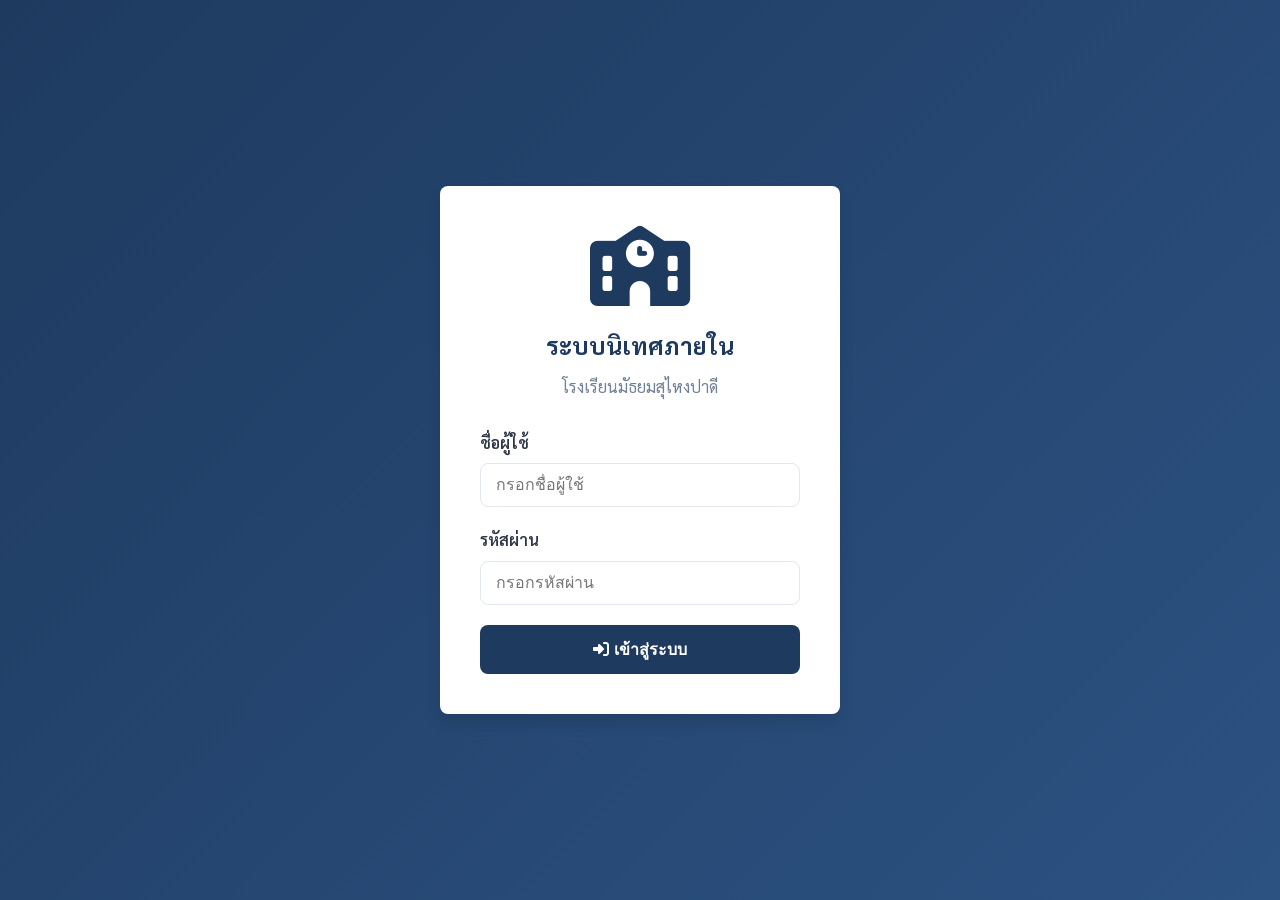
<file: index.html>
<!DOCTYPE html>
<html lang="th">
<head>
  <meta charset="UTF-8">
  <meta name="viewport" content="width=device-width, initial-scale=1.0">
  <title>ระบบนิเทศภายในโรงเรียนมัธยมสุไหงปาดี</title>
  <link rel="stylesheet" href="css/style.css">
  <link rel="stylesheet" href="https://cdnjs.cloudflare.com/ajax/libs/font-awesome/6.4.0/css/all.min.css">
  <link href="https://fonts.googleapis.com/css2?family=Sarabun:wght@300;400;500;600;700&display=swap" rel="stylesheet">
</head>
<body>
  <!-- Login Page -->
  <div id="loginPage" class="login-container">
    <div class="login-box">
      <div class="school-logo">
        <i class="fas fa-school" style="font-size: 80px; color: #1e3a5f;"></i>
      </div>
      <h1>ระบบนิเทศภายใน</h1>
      <h2>โรงเรียนมัธยมสุไหงปาดี</h2>
      <form onsubmit="login(event)">
        <div class="form-group">
          <label>ชื่อผู้ใช้</label>
          <input type="text" id="loginUsername" placeholder="กรอกชื่อผู้ใช้" required>
        </div>
        <div class="form-group">
          <label>รหัสผ่าน</label>
          <input type="password" id="loginPassword" placeholder="กรอกรหัสผ่าน" required>
        </div>
        <button type="submit" id="loginBtn" class="btn btn-primary btn-block">
          <i class="fas fa-sign-in-alt"></i> เข้าสู่ระบบ
        </button>
      </form>
    </div>
  </div>

  <!-- Main Application -->
  <div id="appContainer" class="app-container" style="display: none;">
    <!-- Sidebar -->
    <aside class="sidebar">
      <div class="sidebar-header">
        <h3><i class="fas fa-school"></i> โรงเรียนมัธยมสุไหงปาดี</h3>
        <p>ระบบบริหารจัดการนิเทศภายใน</p>
      </div>
      <ul class="sidebar-nav">
        <li>
          <a href="#" data-page="dashboard" class="active" onclick="navigateTo('dashboard')">
            <i class="fas fa-tachometer-alt"></i> แดชบอร์ด
          </a>
        </li>
        <li>
          <a href="#" data-page="booking" onclick="navigateTo('booking')">
            <i class="fas fa-calendar-check"></i> จองวันนิเทศ
          </a>
        </li>
        <li>
          <a href="#" data-page="files" onclick="navigateTo('files')">
            <i class="fas fa-file-upload"></i> ส่งงาน/ไฟล์
          </a>
        </li>
        <li>
          <a href="#" data-page="evaluation" onclick="navigateTo('evaluation')">
            <i class="fas fa-clipboard-check"></i> ประเมินผล
          </a>
        </li>
        <li id="adminMenu">
          <a href="#" data-page="admin" onclick="navigateTo('admin')">
            <i class="fas fa-cog"></i> จัดการระบบ
          </a>
        </li>
        <li>
          <a href="#" data-page="reports" onclick="navigateTo('reports')">
            <i class="fas fa-chart-bar"></i> รายงาน
          </a>
        </li>
        <li>
          <a href="#" onclick="logout()">
            <i class="fas fa-sign-out-alt"></i> ออกจากระบบ
          </a>
        </li>
      </ul>
    </aside>

    <!-- Main Content -->
    <main class="main-content">
      <!-- Loading Spinner -->
      <div class="loading">
        <div class="spinner"></div>
        <p>กำลังโหลดข้อมูล...</p>
      </div>

      <!-- Dashboard Page -->
      <div id="dashboardPage" class="page active">
        <div class="page-header">
          <h1><i class="fas fa-tachometer-alt"></i> แดชบอร์ด</h1>
          <p>ภาพรวมระบบบริหารจัดการนิเทศภายใน</p>
          <p>ยินดีต้อนรับ: <strong id="userName"></strong> (<span id="userRole"></span>)</p>
        </div>

        <div class="stats-grid">
          <div class="stat-card primary">
            <div class="stat-icon"><i class="fas fa-calendar-alt"></i></div>
            <div class="stat-value" id="totalBookings">0</div>
            <div class="stat-label">การจองทั้งหมด</div>
          </div>
          <div class="stat-card success">
            <div class="stat-icon"><i class="fas fa-check-circle"></i></div>
            <div class="stat-value" id="completedBookings">0</div>
            <div class="stat-label">นิเทศแล้ว</div>
          </div>
          <div class="stat-card warning">
            <div class="stat-icon"><i class="fas fa-clock"></i></div>
            <div class="stat-value" id="pendingBookings">0</div>
            <div class="stat-label">รอดำเนินการ</div>
          </div>
          <div class="stat-card info">
            <div class="stat-icon"><i class="fas fa-file-alt"></i></div>
            <div class="stat-value" id="totalFiles">0</div>
            <div class="stat-label">ไฟล์งานทั้งหมด</div>
          </div>
          <div class="stat-card success">
            <div class="stat-icon"><i class="fas fa-file-contract"></i></div>
            <div class="stat-value" id="approvedFiles">0</div>
            <div class="stat-label">ไฟล์ผ่านแล้ว</div>
          </div>
          <div class="stat-card primary">
            <div class="stat-icon"><i class="fas fa-star"></i></div>
            <div class="stat-value" id="totalEvaluations">0</div>
            <div class="stat-label">ผลการประเมิน</div>
          </div>
        </div>

        <div class="dashboard-grid" style="display: grid; grid-template-columns: 1fr 1fr; gap: 20px;">
          <div class="card">
            <div class="card-header">
              <h3><i class="fas fa-calendar"></i> ปฏิทินการจอง</h3>
              <div class="calendar-nav">
                <button class="btn btn-sm" onclick="prevMonth()"><i class="fas fa-chevron-left"></i></button>
                <span id="calendarMonth"></span>
                <button class="btn btn-sm" onclick="nextMonth()"><i class="fas fa-chevron-right"></i></button>
              </div>
            </div>
            <div class="calendar-grid" id="calendarGrid"></div>
          </div>

          <div class="card">
            <div class="card-header">
              <h3><i class="fas fa-list"></i> การจองล่าสุด</h3>
            </div>
            <div class="table-responsive">
              <table>
                <thead>
                  <tr>
                    <th>วันที่</th>
                    <th>ครู</th>
                    <th>กลุ่มสาระ</th>
                    <th>เวลา</th>
                    <th>สถานะ</th>
                  </tr>
                </thead>
                <tbody id="recentBookingsTable"></tbody>
              </table>
            </div>
          </div>
        </div>

        <div class="card">
          <div class="card-header">
            <h3><i class="fas fa-file"></i> สถานะส่งงานล่าสุด</h3>
          </div>
          <div class="table-responsive">
            <table>
              <thead>
                <tr>
                  <th>ครู</th>
                  <th>ประเภทไฟล์</th>
                  <th>สถานะ</th>
                </tr>
              </thead>
              <tbody id="recentFilesTable"></tbody>
            </table>
          </div>
        </div>
      </div>

      <!-- Booking Page -->
      <div id="bookingPage" class="page">
        <div class="page-header">
          <h1><i class="fas fa-calendar-check"></i> จองวันนิเทศ</h1>
          <p>จัดการการจองวันและเวลานิเทศ</p>
        </div>

        <div class="card">
          <div class="card-header">
            <h3>รายการจองทั้งหมด</h3>
            <button class="btn btn-primary" onclick="showBookingForm()">
              <i class="fas fa-plus"></i> จองวันนิเทศใหม่
            </button>
          </div>
          <div class="table-responsive">
            <table>
              <thead>
                <tr>
                  <th>รหัส</th>
                  <th>วันที่</th>
                  <th>เวลา</th>
                  <th>ครู</th>
                  <th>กลุ่มสาระ</th>
                  <th>คาบ</th>
                  <th>วิชา</th>
                  <th>ชั้น</th>
                  <th>ห้อง</th>
                  <th>สถานะ</th>
                  <th>จัดการ</th>
                </tr>
              </thead>
              <tbody id="bookingsTableBody"></tbody>
            </table>
          </div>
        </div>
      </div>

      <!-- Files Page -->
      <div id="filesPage" class="page">
        <div class="page-header">
          <h1><i class="fas fa-file-upload"></i> ส่งงาน/ไฟล์</h1>
          <p>อัพโหลดและจัดการไฟล์งานนิเทศ</p>
        </div>

        <div class="card">
          <div class="card-header">
            <h3>ไฟล์งานทั้งหมด</h3>
            <button class="btn btn-primary" onclick="showUploadForm()">
              <i class="fas fa-upload"></i> อัพโหลดไฟล์ใหม่
            </button>
          </div>
          <div class="table-responsive">
            <table>
              <thead>
                <tr>
                  <th>รหัส</th>
                  <th>วันที่ส่ง</th>
                  <th>ครู</th>
                  <th>ประเภทไฟล์</th>
                  <th>ลิงก์</th>
                  <th>สถานะ</th>
                  <th>จัดการ</th>
                </tr>
              </thead>
              <tbody id="filesTableBody"></tbody>
            </table>
          </div>
        </div>
      </div>

      <!-- Evaluation Page -->
      <div id="evaluationPage" class="page">
        <div class="page-header">
          <h1><i class="fas fa-clipboard-check"></i> ประเมินผล</h1>
          <p>บันทึกและดูผลการประเมินการนิเทศ</p>
        </div>

        <div class="card">
          <div class="card-header">
            <h3>ผลการประเมินทั้งหมด</h3>
            <button class="btn btn-primary" onclick="showEvaluationForm()">
              <i class="fas fa-plus"></i> บันทึกผลการประเมินใหม่
            </button>
          </div>
          <div class="table-responsive">
            <table>
              <thead>
                <tr>
                  <th>รหัส</th>
                  <th>วันที่นิเทศ</th>
                  <th>ครู</th>
                  <th>จุดเด่น</th>
                  <th>จุดพัฒนา</th>
                  <th>ข้อเสนอแนะ</th>
                  <th>ระดับคุณภาพ</th>
                </tr>
              </thead>
              <tbody id="evaluationsTableBody"></tbody>
            </table>
          </div>
        </div>
      </div>

      <!-- Admin Page -->
      <div id="adminPage" class="page">
        <div class="page-header">
          <h1><i class="fas fa-cog"></i> จัดการระบบ</h1>
          <p>จัดการการจอง ตรวจสอบไฟล์ และพิมพ์รายงาน</p>
        </div>

        <div class="tabs">
          <button class="tab-btn active" onclick="showTab('adminBookings')">จัดการการจอง</button>
          <button class="tab-btn" onclick="showTab('adminFiles')">ตรวจผลงาน</button>
          <button class="tab-btn" onclick="showTab('adminReports')">พิมพ์รายงาน</button>
        </div>

        <div id="adminBookings" class="tab-content active">
          <div class="card">
            <div class="card-header">
              <h3>รายการจองทั้งหมด</h3>
            </div>
            <div class="table-responsive">
              <table>
                <thead>
                  <tr>
                    <th>รหัส</th>
                    <th>วันที่</th>
                    <th>เวลา</th>
                    <th>ครู</th>
                    <th>กลุ่มสาระ</th>
                    <th>สถานะ</th>
                    <th>จัดการ</th>
                  </tr>
                </thead>
                <tbody id="adminBookingsTableBody"></tbody>
              </table>
            </div>
          </div>
        </div>

        <div id="adminFiles" class="tab-content">
          <div class="card">
            <div class="card-header">
              <h3>ไฟล์งานที่ต้องตรวจสอบ</h3>
            </div>
            <div class="table-responsive">
              <table>
                <thead>
                  <tr>
                    <th>รหัส</th>
                    <th>ครู</th>
                    <th>ประเภทไฟล์</th>
                    <th>สถานะ</th>
                    <th>จัดการ</th>
                  </tr>
                </thead>
                <tbody id="adminFilesTableBody"></tbody>
              </table>
            </div>
          </div>
        </div>

        <div id="adminReports" class="tab-content">
          <div class="card">
            <div class="card-header">
              <h3>รายงานกลุ่มสาระ</h3>
              <button class="btn btn-info" onclick="printReport()">
                <i class="fas fa-print"></i> พิมพ์รายงาน
              </button>
            </div>
            <div class="table-responsive">
              <table>
                <thead>
                  <tr>
                    <th>กลุ่มสาระ</th>
                    <th>การจองทั้งหมด</th>
                    <th>นิเทศแล้ว</th>
                    <th>รอดำเนินการ</th>
                    <th>จำนวนครู</th>
                  </tr>
                </thead>
                <tbody id="departmentReportBody"></tbody>
              </table>
            </div>
          </div>
        </div>
      </div>

      <!-- Reports Page -->
      <div id="reportsPage" class="page">
        <div class="page-header">
          <h1><i class="fas fa-chart-bar"></i> รายงาน</h1>
          <p>ดูรายงานและสถิติการนิเทศ</p>
        </div>

        <div class="card">
          <div class="card-header">
            <h3>รายงานรายบุคคล</h3>
          </div>
          <div class="form-row">
            <div class="form-group">
              <label>เลือกครู</label>
              <select id="reportTeacherSelect">
                <option value="">เลือกครู</option>
              </select>
            </div>
            <div class="form-group">
              <label>&nbsp;</label>
              <button class="btn btn-primary" onclick="generateTeacherReport()">
                <i class="fas fa-search"></i> แสดงรายงาน
              </button>
              <button class="btn btn-info" onclick="printReport()">
                <i class="fas fa-print"></i> พิมพ์
              </button>
            </div>
          </div>
          <div id="teacherReportContent"></div>
        </div>

        <div class="card">
          <div class="card-header">
            <h3>รายงานกลุ่มสาระการเรียนรู้</h3>
          </div>
          <div class="table-responsive">
            <table>
              <thead>
                <tr>
                  <th>กลุ่มสาระ</th>
                  <th>การจองทั้งหมด</th>
                  <th>นิเทศแล้ว</th>
                  <th>รอดำเนินการ</th>
                  <th>จำนวนครู</th>
                </tr>
              </thead>
              <tbody id="reportsDepartmentBody"></tbody>
            </table>
          </div>
        </div>
      </div>
    </main>
  </div>

  <!-- Modal -->
  <div id="modalOverlay" class="modal-overlay">
    <div class="modal">
      <div class="modal-header">
        <h3 id="modalTitle">Modal Title</h3>
        <button class="modal-close" onclick="closeModal()">&times;</button>
      </div>
      <div class="modal-body" id="modalBody"></div>
    </div>
  </div>

  <script src="js/app.js"></script>
</body>
</html>
</file>
<file: css/style.css>
/* ระบบนิเทศภายในโรงเรียนมัธยมสุไหงปาดี - Main Stylesheet */

:root {
  --primary-color: #1e3a5f;
  --primary-light: #2c5282;
  --secondary-color: #48bb78;
  --accent-color: #ed8936;
  --danger-color: #e53e3e;
  --warning-color: #ecc94b;
  --info-color: #4299e1;
  --success-color: #38a169;
  --bg-color: #f7fafc;
  --card-bg: #ffffff;
  --text-color: #2d3748;
  --text-light: #718096;
  --border-color: #e2e8f0;
  --shadow: 0 4px 6px rgba(0, 0, 0, 0.1);
  --shadow-lg: 0 10px 15px rgba(0, 0, 0, 0.1);
  --radius: 8px;
  --transition: all 0.3s ease;
}

* {
  margin: 0;
  padding: 0;
  box-sizing: border-box;
}

body {
  font-family: 'Sarabun', 'Segoe UI', Tahoma, Geneva, Verdana, sans-serif;
  background-color: var(--bg-color);
  color: var(--text-color);
  line-height: 1.6;
}

/* Login Page */
.login-container {
  min-height: 100vh;
  display: flex;
  align-items: center;
  justify-content: center;
  background: linear-gradient(135deg, var(--primary-color) 0%, var(--primary-light) 100%);
  padding: 20px;
}

.login-box {
  background: var(--card-bg);
  padding: 40px;
  border-radius: var(--radius);
  box-shadow: var(--shadow-lg);
  width: 100%;
  max-width: 400px;
}

.login-box h1 {
  text-align: center;
  color: var(--primary-color);
  margin-bottom: 10px;
  font-size: 1.5rem;
}

.login-box h2 {
  text-align: center;
  color: var(--text-light);
  margin-bottom: 30px;
  font-size: 1rem;
  font-weight: normal;
}

.login-box .school-logo {
  text-align: center;
  margin-bottom: 20px;
}

.login-box .school-logo img {
  width: 100px;
  height: 100px;
  object-fit: contain;
}

/* Forms */
.form-group {
  margin-bottom: 20px;
}

.form-group label {
  display: block;
  margin-bottom: 8px;
  font-weight: 600;
  color: var(--text-color);
}

.form-group input,
.form-group select,
.form-group textarea {
  width: 100%;
  padding: 12px 15px;
  border: 1px solid var(--border-color);
  border-radius: var(--radius);
  font-size: 1rem;
  transition: var(--transition);
}

.form-group input:focus,
.form-group select:focus,
.form-group textarea:focus {
  outline: none;
  border-color: var(--primary-color);
  box-shadow: 0 0 0 3px rgba(30, 58, 95, 0.1);
}

.form-row {
  display: grid;
  grid-template-columns: 1fr 1fr;
  gap: 15px;
}

/* Buttons */
.btn {
  display: inline-block;
  padding: 12px 24px;
  border: none;
  border-radius: var(--radius);
  font-size: 1rem;
  font-weight: 600;
  cursor: pointer;
  transition: var(--transition);
  text-align: center;
  text-decoration: none;
}

.btn-primary {
  background-color: var(--primary-color);
  color: white;
}

.btn-primary:hover {
  background-color: var(--primary-light);
}

.btn-success {
  background-color: var(--success-color);
  color: white;
}

.btn-success:hover {
  background-color: #2f855a;
}

.btn-danger {
  background-color: var(--danger-color);
  color: white;
}

.btn-danger:hover {
  background-color: #c53030;
}

.btn-warning {
  background-color: var(--warning-color);
  color: var(--text-color);
}

.btn-warning:hover {
  background-color: #d69e2e;
}

.btn-info {
  background-color: var(--info-color);
  color: white;
}

.btn-info:hover {
  background-color: #3182ce;
}

.btn-block {
  display: block;
  width: 100%;
}

.btn-sm {
  padding: 8px 16px;
  font-size: 0.875rem;
}

/* Main Layout */
.app-container {
  display: flex;
  min-height: 100vh;
}

/* Sidebar */
.sidebar {
  width: 260px;
  background: var(--primary-color);
  color: white;
  padding: 20px 0;
  position: fixed;
  height: 100vh;
  overflow-y: auto;
  z-index: 1000;
}

.sidebar-header {
  padding: 0 20px 20px;
  border-bottom: 1px solid rgba(255, 255, 255, 0.1);
  margin-bottom: 20px;
}

.sidebar-header h3 {
  font-size: 1.1rem;
  margin-bottom: 5px;
}

.sidebar-header p {
  font-size: 0.85rem;
  opacity: 0.8;
}

.sidebar-nav {
  list-style: none;
}

.sidebar-nav li {
  margin-bottom: 5px;
}

.sidebar-nav a {
  display: flex;
  align-items: center;
  padding: 12px 20px;
  color: white;
  text-decoration: none;
  transition: var(--transition);
}

.sidebar-nav a:hover,
.sidebar-nav a.active {
  background-color: rgba(255, 255, 255, 0.1);
}

.sidebar-nav a i {
  margin-right: 12px;
  width: 20px;
  text-align: center;
}

/* Main Content */
.main-content {
  flex: 1;
  margin-left: 260px;
  padding: 30px;
}

.page-header {
  margin-bottom: 30px;
}

.page-header h1 {
  color: var(--primary-color);
  font-size: 1.75rem;
  margin-bottom: 10px;
}

.page-header p {
  color: var(--text-light);
}

/* Cards */
.card {
  background: var(--card-bg);
  border-radius: var(--radius);
  box-shadow: var(--shadow);
  padding: 25px;
  margin-bottom: 20px;
}

.card-header {
  display: flex;
  justify-content: space-between;
  align-items: center;
  margin-bottom: 20px;
  padding-bottom: 15px;
  border-bottom: 1px solid var(--border-color);
}

.card-header h3 {
  color: var(--primary-color);
  font-size: 1.25rem;
}

/* Stats Grid */
.stats-grid {
  display: grid;
  grid-template-columns: repeat(auto-fit, minmax(200px, 1fr));
  gap: 20px;
  margin-bottom: 30px;
}

.stat-card {
  background: var(--card-bg);
  border-radius: var(--radius);
  box-shadow: var(--shadow);
  padding: 25px;
  text-align: center;
  transition: var(--transition);
}

.stat-card:hover {
  transform: translateY(-5px);
  box-shadow: var(--shadow-lg);
}

.stat-card .stat-icon {
  font-size: 2.5rem;
  margin-bottom: 15px;
}

.stat-card .stat-value {
  font-size: 2rem;
  font-weight: 700;
  color: var(--primary-color);
  margin-bottom: 5px;
}

.stat-card .stat-label {
  color: var(--text-light);
  font-size: 0.9rem;
}

.stat-card.primary .stat-icon { color: var(--primary-color); }
.stat-card.success .stat-icon { color: var(--success-color); }
.stat-card.warning .stat-icon { color: var(--warning-color); }
.stat-card.danger .stat-icon { color: var(--danger-color); }
.stat-card.info .stat-icon { color: var(--info-color); }

/* Tables */
.table-responsive {
  overflow-x: auto;
}

table {
  width: 100%;
  border-collapse: collapse;
}

table th,
table td {
  padding: 12px 15px;
  text-align: left;
  border-bottom: 1px solid var(--border-color);
}

table th {
  background-color: var(--primary-color);
  color: white;
  font-weight: 600;
}

table tr:hover {
  background-color: rgba(30, 58, 95, 0.05);
}

table tr:nth-child(even) {
  background-color: rgba(0, 0, 0, 0.02);
}

/* Status Badges */
.badge {
  display: inline-block;
  padding: 5px 12px;
  border-radius: 20px;
  font-size: 0.8rem;
  font-weight: 600;
}

.badge-pending {
  background-color: var(--warning-color);
  color: var(--text-color);
}

.badge-confirmed {
  background-color: var(--info-color);
  color: white;
}

.badge-completed {
  background-color: var(--success-color);
  color: white;
}

.badge-rejected {
  background-color: var(--danger-color);
  color: white;
}

.badge-approved {
  background-color: var(--success-color);
  color: white;
}

.badge-improvement {
  background-color: var(--warning-color);
  color: var(--text-color);
}

/* Calendar */
.calendar-container {
  background: var(--card-bg);
  border-radius: var(--radius);
  box-shadow: var(--shadow);
  padding: 20px;
}

.calendar-header {
  display: flex;
  justify-content: space-between;
  align-items: center;
  margin-bottom: 20px;
}

.calendar-header h3 {
  color: var(--primary-color);
}

.calendar-nav {
  display: flex;
  gap: 10px;
}

.calendar-nav button {
  background: var(--primary-color);
  color: white;
  border: none;
  padding: 8px 12px;
  border-radius: var(--radius);
  cursor: pointer;
}

.calendar-grid {
  display: grid;
  grid-template-columns: repeat(7, 1fr);
  gap: 5px;
}

.calendar-day-header {
  text-align: center;
  font-weight: 600;
  padding: 10px;
  color: var(--primary-color);
}

.calendar-day {
  text-align: center;
  padding: 10px;
  border-radius: var(--radius);
  cursor: pointer;
  transition: var(--transition);
  min-height: 60px;
}

.calendar-day:hover {
  background-color: rgba(30, 58, 95, 0.1);
}

.calendar-day.today {
  background-color: var(--primary-color);
  color: white;
}

.calendar-day.has-booking {
  background-color: var(--info-color);
  color: white;
}

.calendar-day.has-booking.completed {
  background-color: var(--success-color);
}

.calendar-day.other-month {
  opacity: 0.3;
}

.calendar-day .day-number {
  font-weight: 600;
  margin-bottom: 5px;
}

.calendar-day .booking-indicator {
  font-size: 0.7rem;
  background: rgba(255, 255, 255, 0.3);
  padding: 2px 5px;
  border-radius: 3px;
}

/* Modal */
.modal-overlay {
  position: fixed;
  top: 0;
  left: 0;
  right: 0;
  bottom: 0;
  background: rgba(0, 0, 0, 0.5);
  display: flex;
  align-items: center;
  justify-content: center;
  z-index: 2000;
  opacity: 0;
  visibility: hidden;
  transition: var(--transition);
}

.modal-overlay.active {
  opacity: 1;
  visibility: visible;
}

.modal {
  background: var(--card-bg);
  border-radius: var(--radius);
  box-shadow: var(--shadow-lg);
  width: 90%;
  max-width: 600px;
  max-height: 90vh;
  overflow-y: auto;
}

.modal-header {
  display: flex;
  justify-content: space-between;
  align-items: center;
  padding: 20px;
  border-bottom: 1px solid var(--border-color);
}

.modal-header h3 {
  color: var(--primary-color);
}

.modal-close {
  background: none;
  border: none;
  font-size: 1.5rem;
  cursor: pointer;
  color: var(--text-light);
}

.modal-body {
  padding: 20px;
}

.modal-footer {
  padding: 20px;
  border-top: 1px solid var(--border-color);
  display: flex;
  justify-content: flex-end;
  gap: 10px;
}

/* Tabs */
.tabs {
  display: flex;
  border-bottom: 2px solid var(--border-color);
  margin-bottom: 20px;
}

.tab-btn {
  padding: 12px 24px;
  background: none;
  border: none;
  font-size: 1rem;
  font-weight: 600;
  color: var(--text-light);
  cursor: pointer;
  transition: var(--transition);
  border-bottom: 2px solid transparent;
  margin-bottom: -2px;
}

.tab-btn:hover {
  color: var(--primary-color);
}

.tab-btn.active {
  color: var(--primary-color);
  border-bottom-color: var(--primary-color);
}

.tab-content {
  display: none;
}

.tab-content.active {
  display: block;
}

/* File Upload */
.file-upload-area {
  border: 2px dashed var(--border-color);
  border-radius: var(--radius);
  padding: 40px;
  text-align: center;
  cursor: pointer;
  transition: var(--transition);
}

.file-upload-area:hover {
  border-color: var(--primary-color);
  background-color: rgba(30, 58, 95, 0.05);
}

.file-upload-area.dragover {
  border-color: var(--primary-color);
  background-color: rgba(30, 58, 95, 0.1);
}

.file-upload-area i {
  font-size: 3rem;
  color: var(--text-light);
  margin-bottom: 15px;
}

.file-upload-area p {
  color: var(--text-light);
  margin-bottom: 10px;
}

.file-upload-area .btn {
  margin-top: 10px;
}

/* Alert */
.alert {
  padding: 15px 20px;
  border-radius: var(--radius);
  margin-bottom: 20px;
  display: flex;
  align-items: center;
}

.alert i {
  margin-right: 12px;
  font-size: 1.2rem;
}

.alert-success {
  background-color: rgba(56, 161, 105, 0.1);
  color: var(--success-color);
  border: 1px solid var(--success-color);
}

.alert-danger {
  background-color: rgba(229, 62, 62, 0.1);
  color: var(--danger-color);
  border: 1px solid var(--danger-color);
}

.alert-warning {
  background-color: rgba(236, 201, 75, 0.1);
  color: #d69e2e;
  border: 1px solid var(--warning-color);
}

.alert-info {
  background-color: rgba(66, 153, 225, 0.1);
  color: var(--info-color);
  border: 1px solid var(--info-color);
}

/* Loading Spinner */
.loading {
  display: none;
  text-align: center;
  padding: 40px;
}

.loading.active {
  display: block;
}

.spinner {
  width: 50px;
  height: 50px;
  border: 4px solid var(--border-color);
  border-top-color: var(--primary-color);
  border-radius: 50%;
  animation: spin 1s linear infinite;
  margin: 0 auto 15px;
}

@keyframes spin {
  to { transform: rotate(360deg); }
}

/* Responsive */
@media (max-width: 768px) {
  .sidebar {
    width: 100%;
    height: auto;
    position: relative;
  }
  
  .main-content {
    margin-left: 0;
  }
  
  .form-row {
    grid-template-columns: 1fr;
  }
  
  .stats-grid {
    grid-template-columns: 1fr;
  }
  
  .calendar-grid {
    font-size: 0.85rem;
  }
}

/* Print Styles */
@media print {
  .sidebar,
  .btn,
  .no-print {
    display: none !important;
  }
  
  .main-content {
    margin-left: 0;
    padding: 0;
  }
  
  .card {
    box-shadow: none;
    border: 1px solid var(--border-color);
  }
}

/* Utility Classes */
.text-center { text-align: center; }
.text-right { text-align: right; }
.mt-1 { margin-top: 10px; }
.mt-2 { margin-top: 20px; }
.mb-1 { margin-bottom: 10px; }
.mb-2 { margin-bottom: 20px; }
.hidden { display: none; }
.visible { display: block; }
</file>
